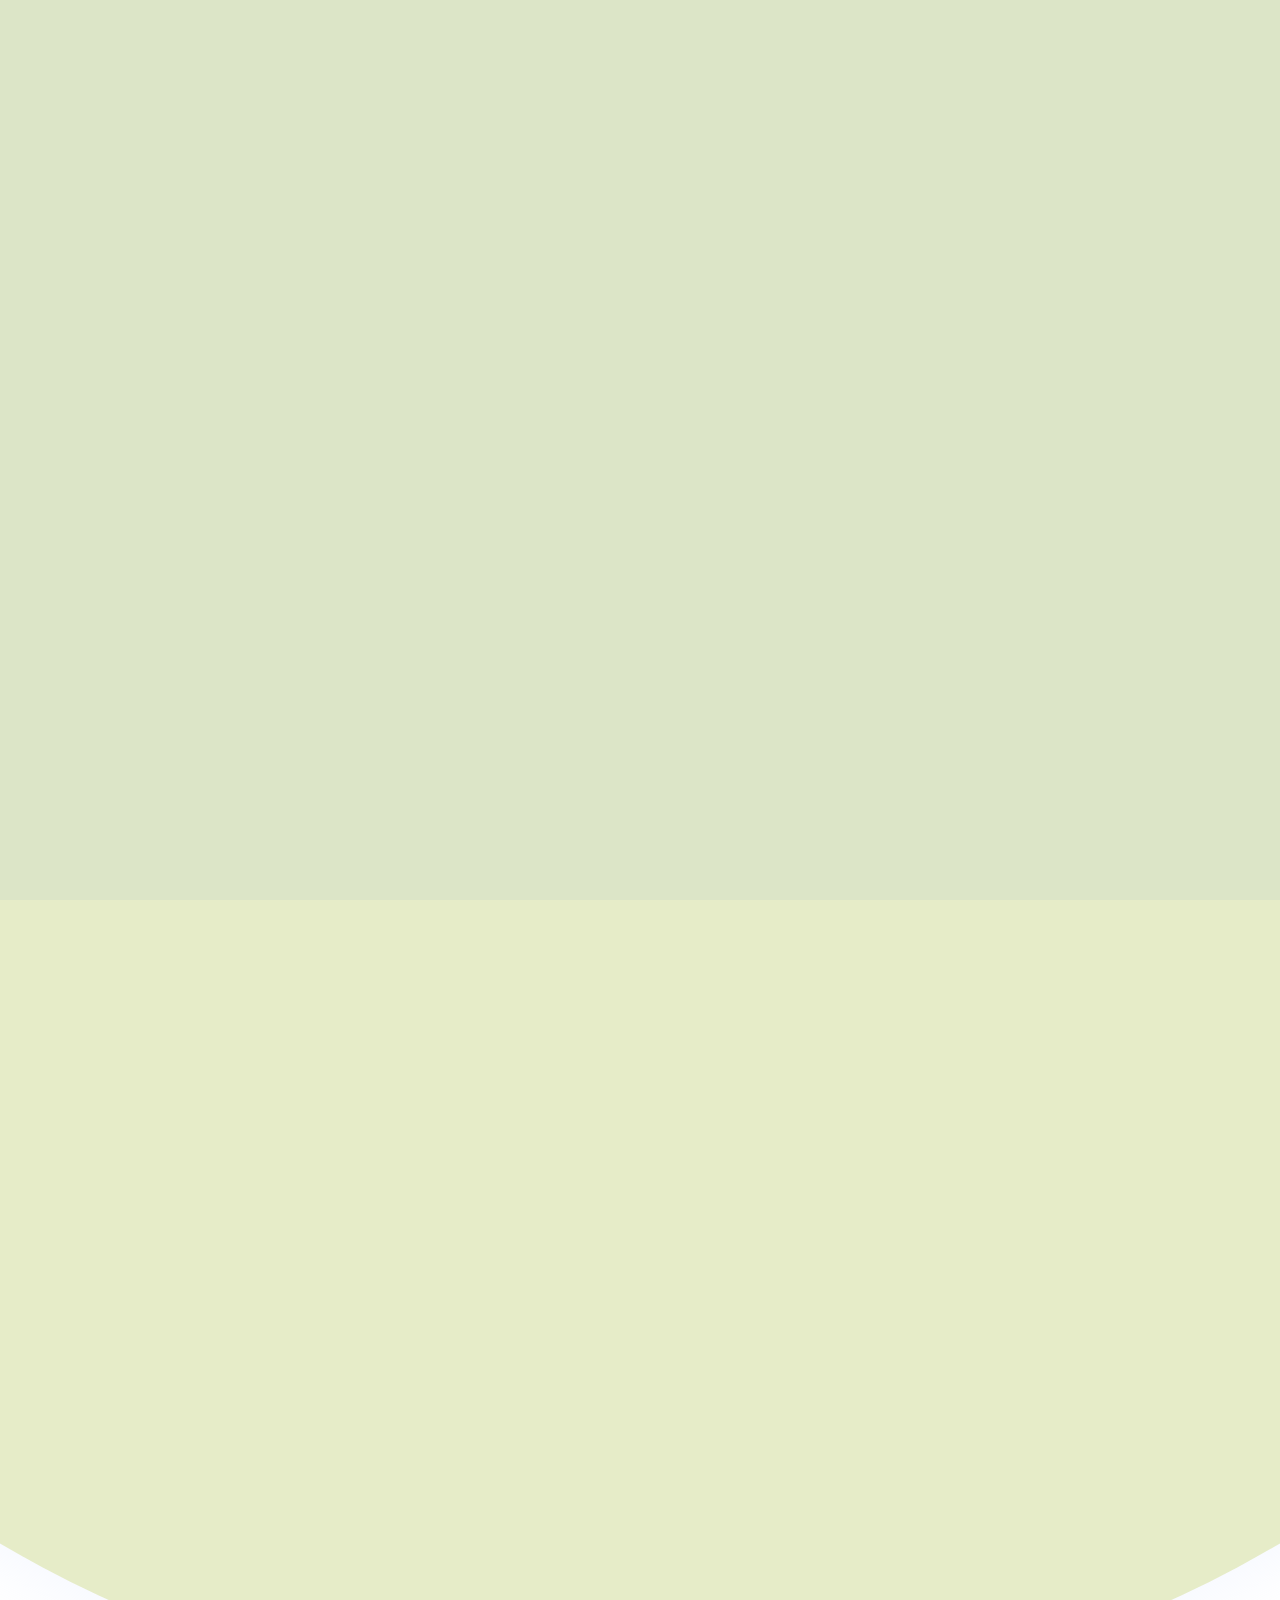
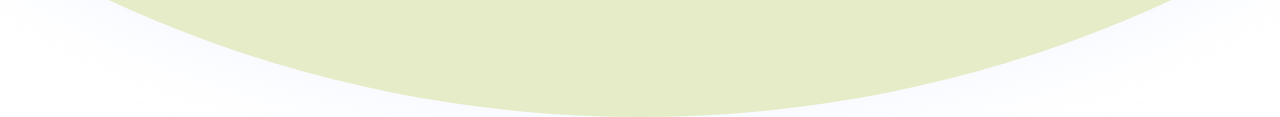
<file: index.html>
<!DOCTYPE html>
<html lang="en">

<head>
    <meta charset="UTF-8">
    <meta name="viewport" content="width=device-width, initial-scale=1.0">
    <link rel="preconnect" href="https://fonts.gstatic.com">
    <link href="https://fonts.googleapis.com/css2?family=Roboto:wght@400;500;700&display=swap" rel="stylesheet">
    <link rel="stylesheet" href="css/style1.css">
    <title>Форма регистрации</title>
</head>

<body>
    <main>
        <div class="circle"></div>
        <div class="register-form-container">
            <div class="caty">
                  <img src="img/cat.png">
            </div>
            <form action="">
                <div class="registr">
                <img src="img/reg.png">
                <h1 class="form-title">
                   Регистрация
                </h1>
                </div>
                <div class="form-fields">
                    <div class="form-field">
                        <input type="text" placeholder="Имя" required pattern="[а-яА-Я]+"
                            title="Имя может содержать только буквы.">
                    </div>
                    <div class="form-field">
                        <input type="email" placeholder="E-mail" required>
                    </div>
                     <div class="form-field">
                        <input type="tel" placeholder="Телефон" required minlength="11" maxlength="12">
                    </div>
                    <div class="form-field">
                        <input type="password" placeholder="Пароль" required minlength="8" maxlength="128">
                    </div>
                      <div class="form-field">
                        <input type="password" placeholder="Повторите пароль" required minlength="8" maxlength="128">
                    </div> 
                    <div class="box-field">
                        <input type="checkbox"><span style="color: #686567;">Я согласен на обработку персональных данных</span>
                    </div>
                </div>
                <div class="form-buttons">
                    <button class="button">Зарегистрироваться</button>
                        <div class="divider">Уже есть аккаунт?</div>
                    <a href="index2.html" class="button button-google">Войти</a>
                </div>
            </form>
        </div>
    </main>
</body>

</html>
</file>
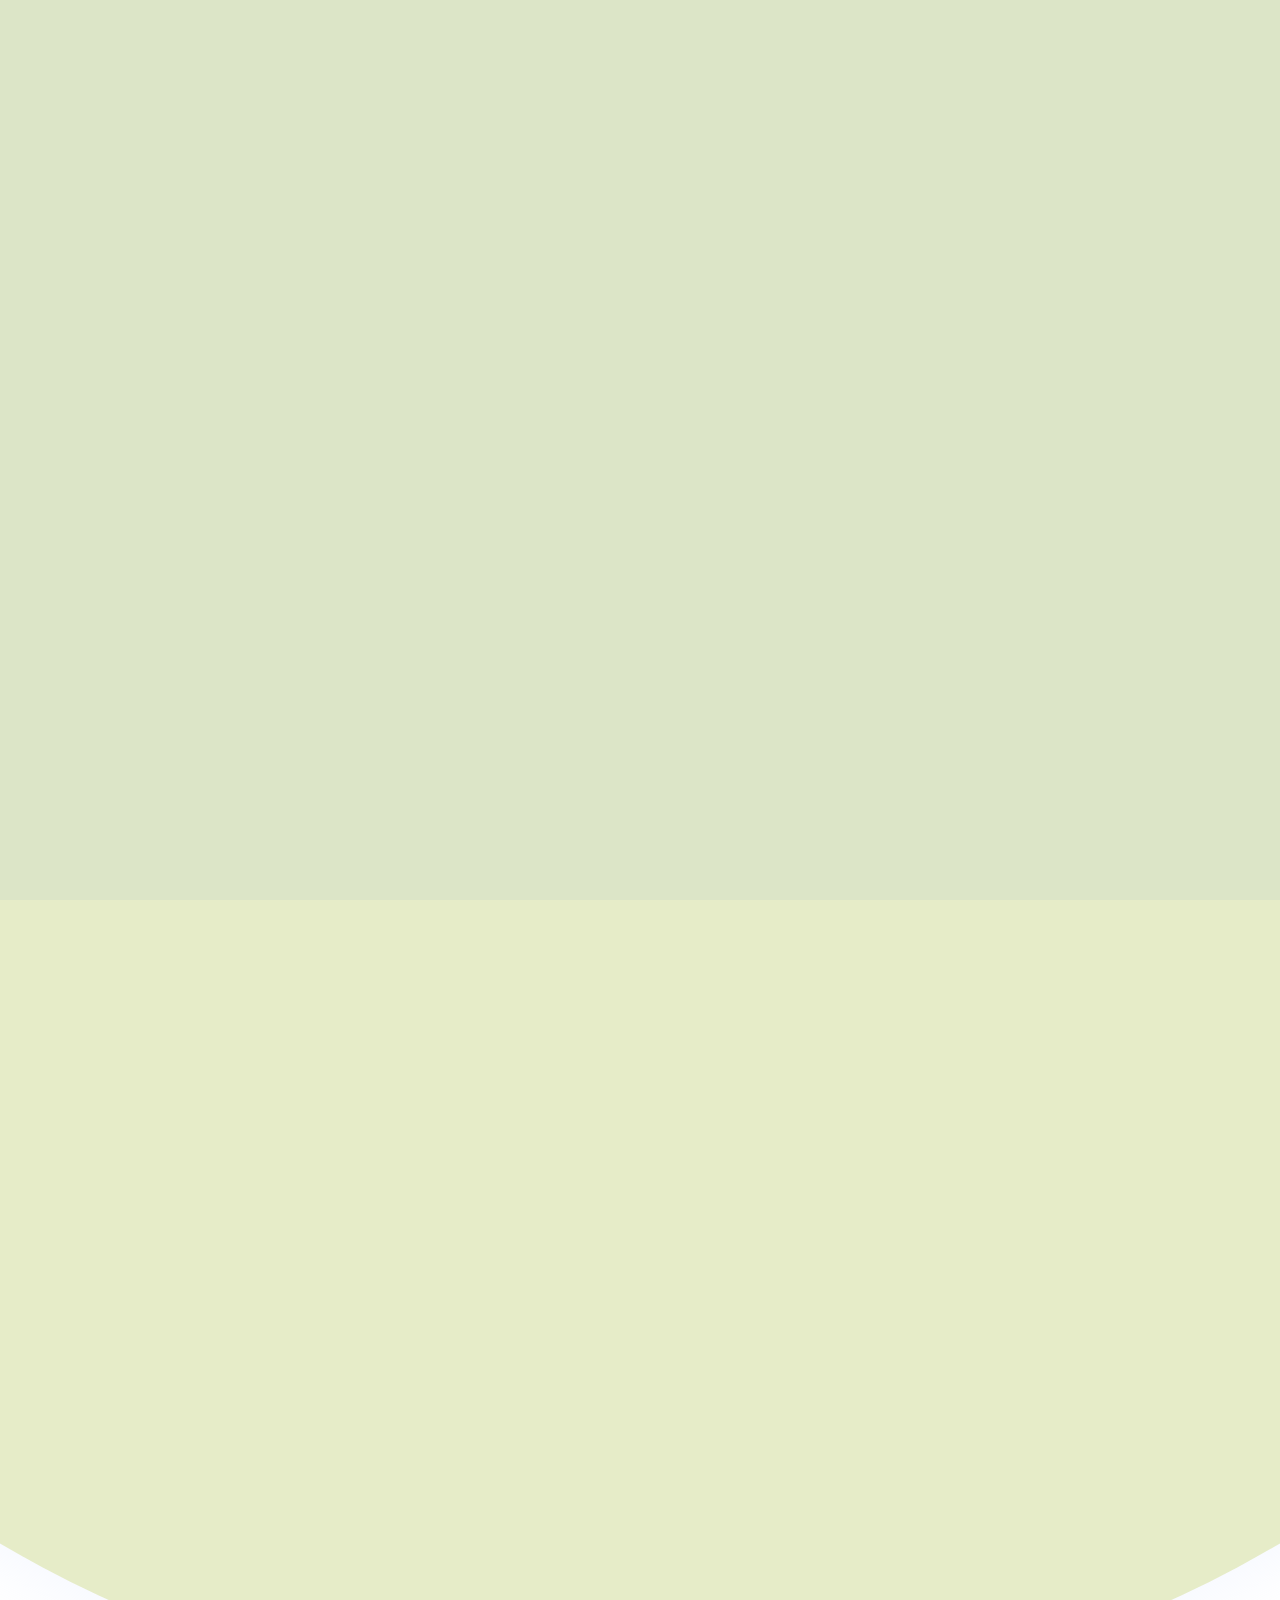
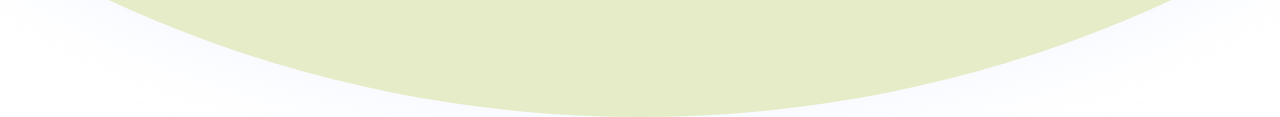
<file: index2.html>
<!DOCTYPE html>
<html lang="en">

<head>
    <meta charset="UTF-8">
    <meta name="viewport" content="width=device-width, initial-scale=1.0">
    <link rel="preconnect" href="https://fonts.gstatic.com">
    <link href="https://fonts.googleapis.com/css2?family=Roboto:wght@400;500;700&display=swap" rel="stylesheet">
    <link rel="stylesheet" href="css/style2.css">
    <title>Форма авторизации</title>
</head>

<body>
    <main>
        <div class="circle"></div>
        <div class="register-form-container">
            <div class="caty">
                  <img src="img/cat.png">
            </div>
            <form action="">
                <div class="registr">
                <img src="img/avto.png">
                <h1 class="form-title">
                    Авторизация
                </h1>
                </div>
                <div class="form-fields">
                    <div class="form-field">
                        <input type="Логин" placeholder="Логин" required>
                    </div>
                    <div class="form-field">
                        <input type="password" placeholder="Пароль" required minlength="8" maxlength="128">
                    </div>
                </div>
                <div class="form-buttons">
                    <button class="button">Войти</button>
                </div>
                      <div class="divider">Еще не зарегистрированы?</div>
                    <a href="index.html" class="button button-google">Зарегистрироваться</a>
            </form>
        </div>
    </main>
</body>

</html>
</file>
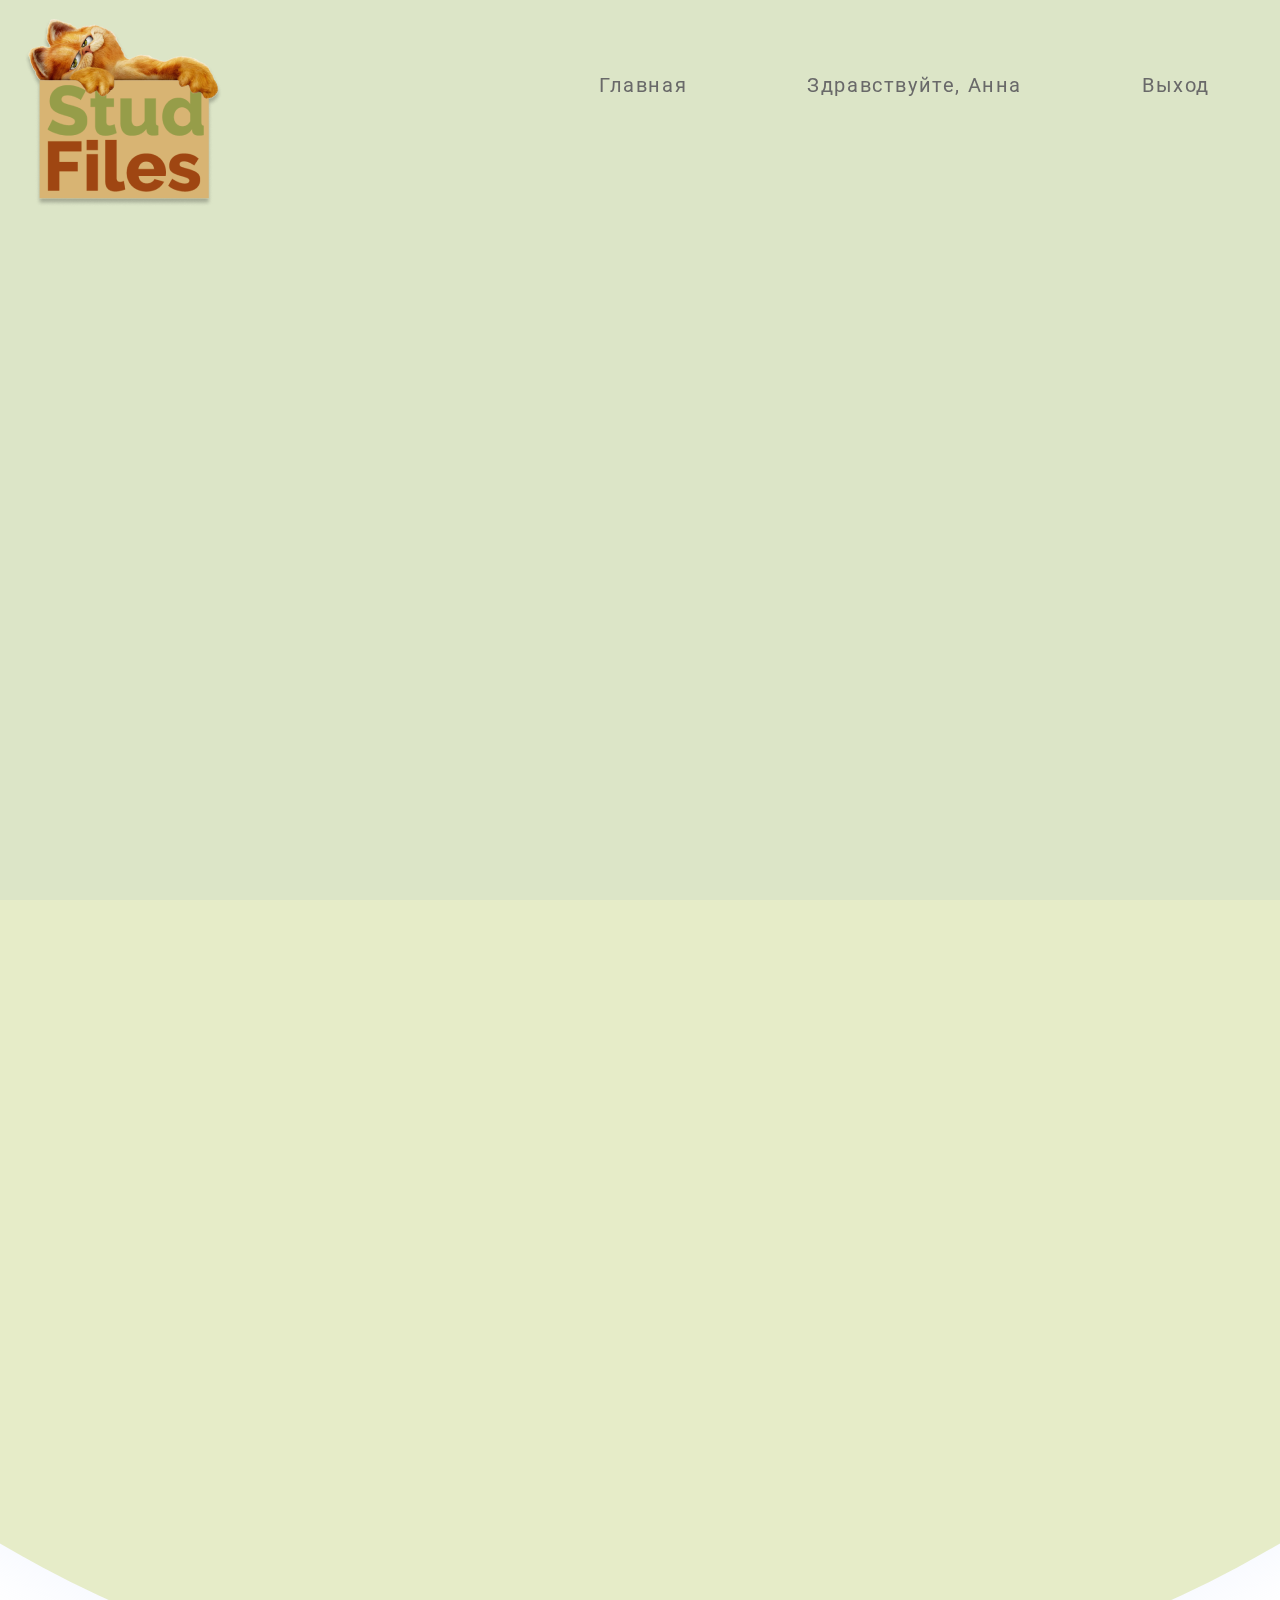
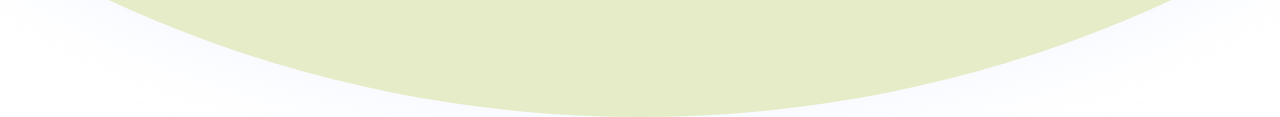
<file: index3.html>
<!DOCTYPE html>
<html lang="en">

<head>
    <meta charset="UTF-8">
    <meta name="viewport" content="width=device-width, initial-scale=1.0">
    <link rel="preconnect" href="https://fonts.googleapis.com">
    <link rel="preconnect" href="https://fonts.gstatic.com">
    <link href="https://fonts.googleapis.com/css2?family=Roboto:wght@400;500;700&display=swap" rel="stylesheet">
    <link rel="stylesheet" href="css/style3.css">
    <title>Stud Files</title>
    <link rel = "icon" href="img/п.png" type="image/x-icon">
</head>
<header>
<div class="toggle" onclick="toggleMenu();">
    <div class="caty">
        <img src="img/cat.png">
    </div>
</div>
<ul class="menu">
    <li> <a href="#home" onclick="toggleMenu();">Главная</a></li>
          <li> 
            <a href="#hello" onclick="toggleMenu();">Здравствуйте, Анна</a>
          </li>
    <li> <a href="#exit" onclick="toggleMenu();">Выход</a></li>
</ul>

</header>
<body>
    <main>
       <div class="circle"></div> 
        <div class="register-form-container">
            <form action="">
                <div class="registr">
                <img src="img/pencil.png">
                <h1 class="form-title">
                    Новый пост
                </h1>
                </div>
                <div class="form-fields">
                    <div class="form-field">
                        <input type="name" placeholder="Название" required>
                    </div>
                    <div class="form-field2">
                        <input type="description" placeholder="Описание" required minlength="8" maxlength="120">
                    </div>
                </div>
                <div class="add">
                    <img src="img/+.png">
                    <div class="divider">Файл</div>
                </div>
                <div class="form-buttons">
                    <button class="button">Добавить</button>
                </div>
            </form>
        </div>
    </main>
    <script type="text/javascript">
    window.addEventListener('scroll', function (){
        var header = document.querySelector('header');
        header.classList.toggle('sticky',window.scrollY > 0);
    })

    function toggleMenu(){
        var menuToggles = document.querySelector('.toggle');
        var menu = document.querySelector('.menu');
        menuToggles.classList.toggle('active');
        menu.classList.toggle('active');
    }
</script>
</body>
</html>
</file>
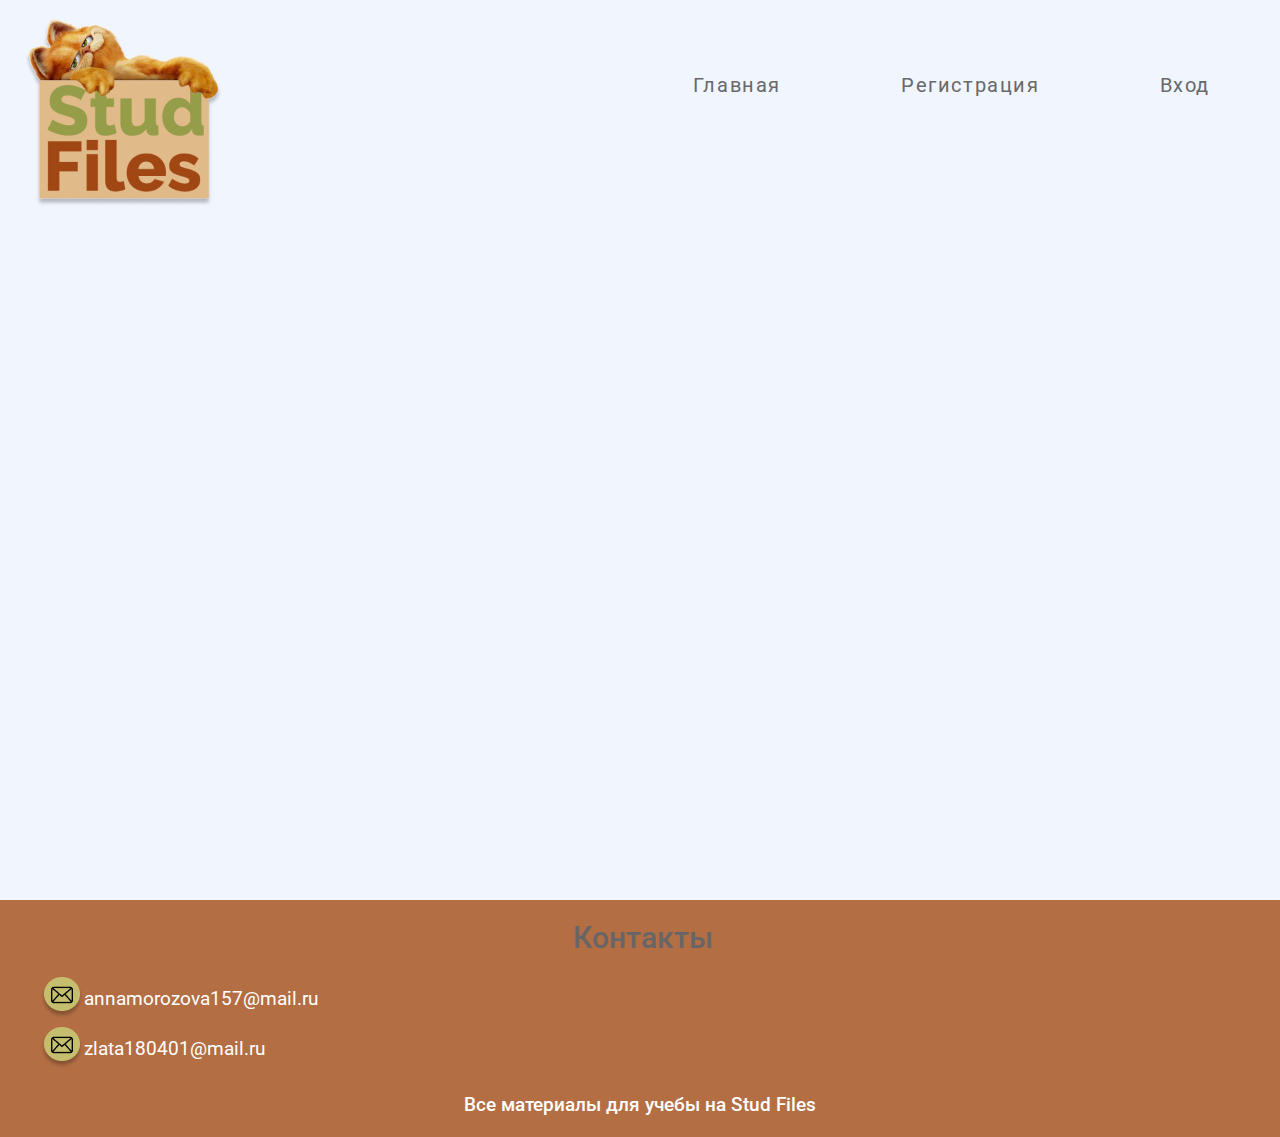
<file: index4.html>
<!DOCTYPE html>
<html lang="en">

<head>
    <meta charset="UTF-8">
    <meta name="viewport" content="width=device-width, initial-scale=1.0">
    <link rel="preconnect" href="https://fonts.googleapis.com">
    <link rel="preconnect" href="https://fonts.gstatic.com">
    <link href="https://fonts.googleapis.com/css2?family=Roboto:wght@400;500;700&display=swap" rel="stylesheet">
    <link rel="stylesheet" href="css/style4.css">
    <link rel="stylesheet" href="css/style5.css">
    <title>Stud Files</title>
    <link rel = "icon" href="img/п.png" type="image/x-icon">
</head>
<header>
<div class="toggle" onclick="toggleMenu();">
    <div class="caty">
        <img src="img/cat.png">
    </div>
</div>
<ul class="menu">
    <li> <a href="#home" onclick="toggleMenu();">Главная</a></li>
          <li> 
            <a href="index.html" onclick="toggleMenu();">Регистрация</a>
          </li>
    <li> <a href="index2.html" onclick="toggleMenu();">Вход</a></li>
</ul>

</header>
<body>
    <main>
      
        <div class="register-form-container">
            <form action="">
                <div class="add">
                	<div class="divider">Название</div>
                    <div class="divider">ДД/ММ/ГГГГ</div>
                    
                    <div class="form-buttons">
                        <a href="index5.html"><img src="img/пуск.png">
                        </a>
                    </div>
                    
                </div>  
            </form>
        </div>

        <div class="register-form-container">
            <form action="">
                <div class="add">
                    <div class="divider">Название</div>
                    <div class="divider">ДД/ММ/ГГГГ</div>
                    <div class="form-buttons">
                        <a href="index5.html"><img src="img/пуск.png">
                        </a>
                    </div>
                    
                </div>  
            </form>
        </div>
        <div class="register-form-container">
            <form action="">
                <div class="add">
                    <div class="divider">Название</div>
                    <div class="divider">ДД/ММ/ГГГГ</div>
                    
                    <div class="form-buttons">
                       <a href="index5.html"><img src="img/пуск.png">
                        </a>
                    </div>
                    
                </div>  
            </form>
        </div>

    </main>
    <script type="text/javascript">
    window.addEventListener('scroll', function (){
        var header = document.querySelector('header');
        header.classList.toggle('sticky',window.scrollY > 0);
    })

    function toggleMenu(){
        var menuToggles = document.querySelector('.toggle');
        var menu = document.querySelector('.menu');
        menuToggles.classList.toggle('active');
        menu.classList.toggle('active');
    }
</script>
<footer id="footer" class="footer">
        <h1 class="form-title">
                    Контакты
        </h1>
        <div class="add1">
                <img src="img/mail.png" class="logo"  >
                <a>
                    annamorozova157@mail.ru
                 </a>
        </div>
        <div class="add1">
            <img src="img/mail.png"  class="logo" >
                <a>zlata180401@mail.ru</a>
        </div>
        <div class="divider1"> Все материалы для учебы на Stud Files</div>
</footer>
</body>
</html>
</file>
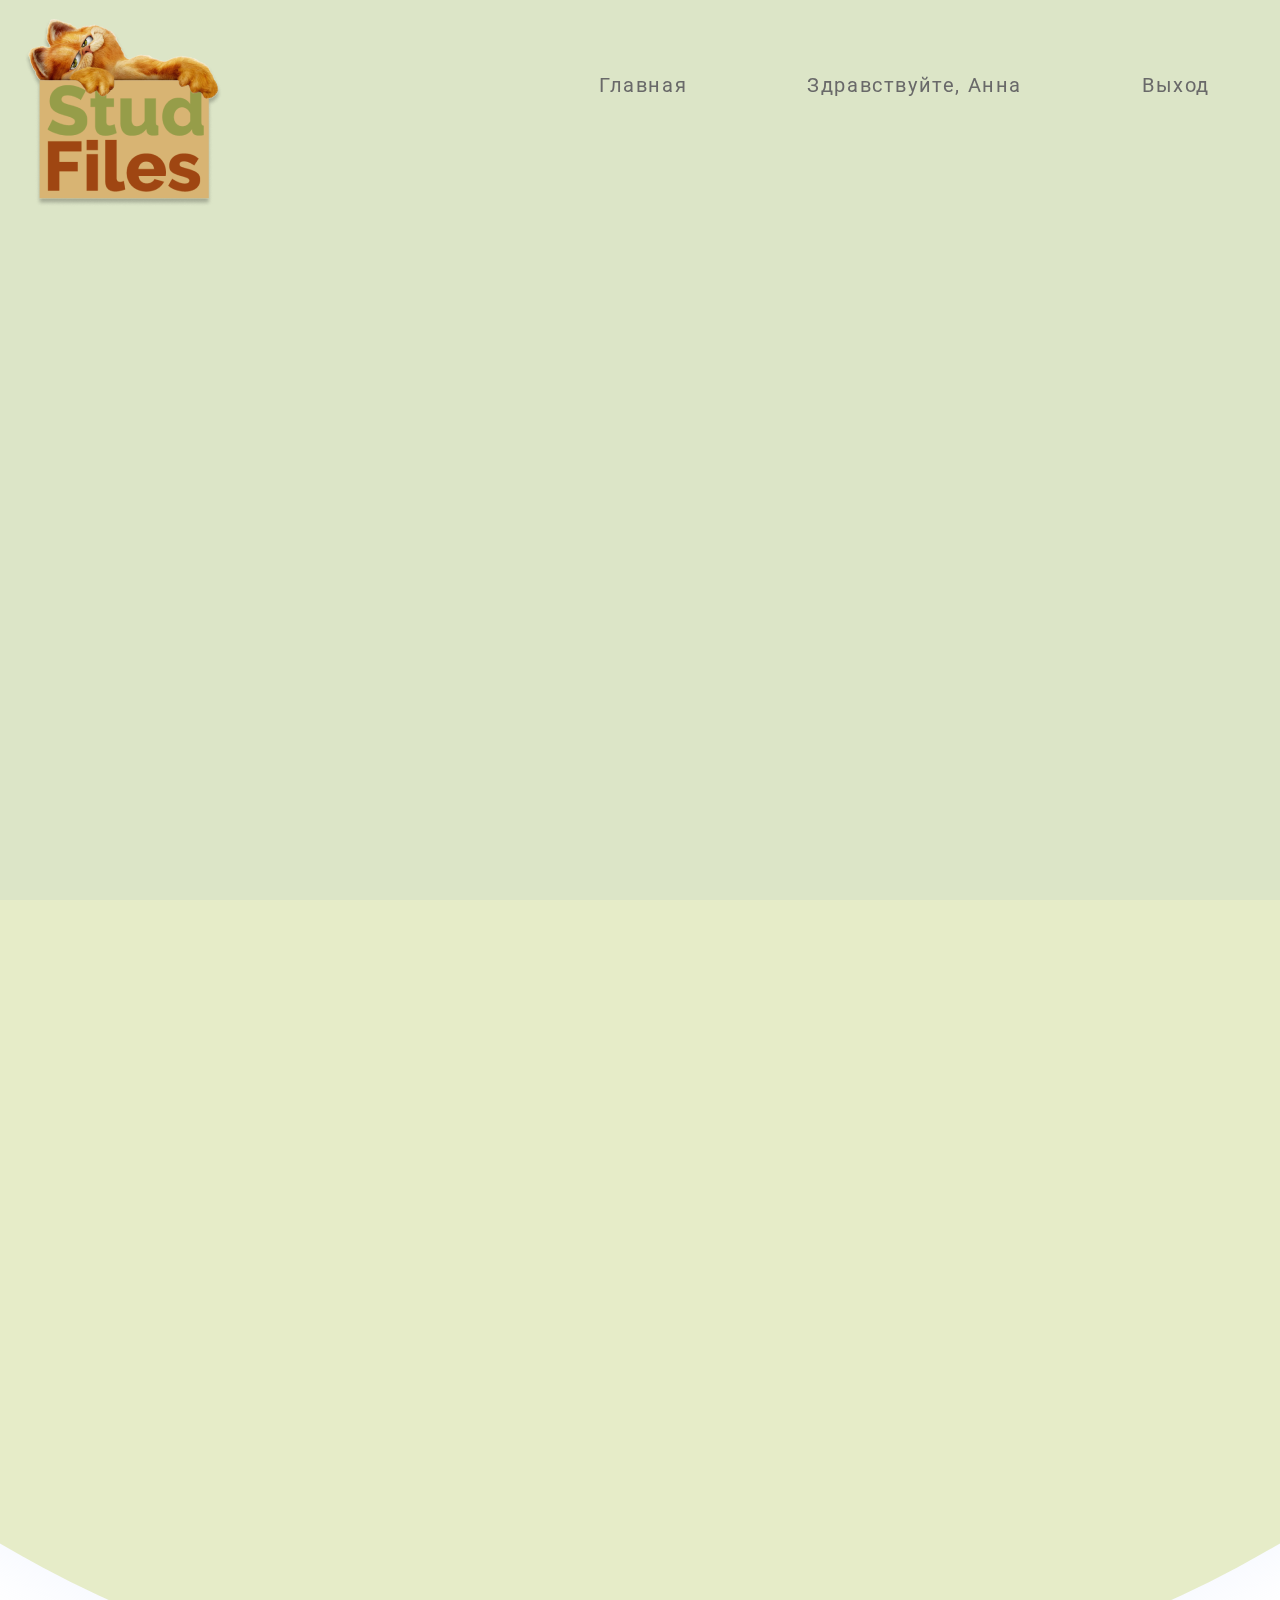
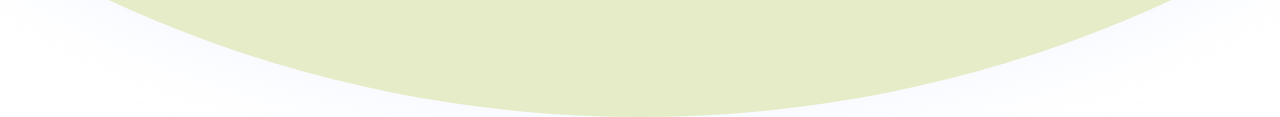
<file: index5.html>
<!DOCTYPE html>
<html lang="en">

<head>
    <meta charset="UTF-8">
    <meta name="viewport" content="width=device-width, initial-scale=1.0">
    <link rel="preconnect" href="https://fonts.googleapis.com">
    <link rel="preconnect" href="https://fonts.gstatic.com">
    <link href="https://fonts.googleapis.com/css2?family=Roboto:wght@400;500;700&display=swap" rel="stylesheet">
    <link rel="stylesheet" href="css/style5.css">
    <title>Stud Files</title>
    <link rel = "icon" href="img/п.png" type="image/x-icon">
</head>
<header>
<div class="toggle" onclick="toggleMenu();">
    <div class="caty">
        <img src="img/cat.png">
    </div>
</div>
<ul class="menu">
    <li> <a href="#home" onclick="toggleMenu();">Главная</a></li>
          <li> 
            <a href="#hello" onclick="toggleMenu();">Здравствуйте, Анна</a>
          </li>
    <li> <a href="index4.html" onclick="toggleMenu();">Выход</a></li>
</ul>

</header>
<body>
    <main>
       <div class="circle"></div> 
        <div class="register-form-container">
            <form action="">
                <div class="registr">
                	<a> Название </a>
                </div>
                <div class="registr1">
                    <a> Описание </a>
                </div>
                <div class="add">
                	 <div class="divider">Дата добавления</div>
                	 <div class="divider">Автор поста</div>
                </div>
                <div class="form-buttons">
                    <button class="button">Cкачать</button>
                </div>
            </form>
        </div>
    </main>
    <script type="text/javascript">
    window.addEventListener('scroll', function (){
        var header = document.querySelector('header');
        header.classList.toggle('sticky',window.scrollY > 0);
    })

    function toggleMenu(){
        var menuToggles = document.querySelector('.toggle');
        var menu = document.querySelector('.menu');
        menuToggles.classList.toggle('active');
        menu.classList.toggle('active');
    }
</script>
</body>
</html>
</file>
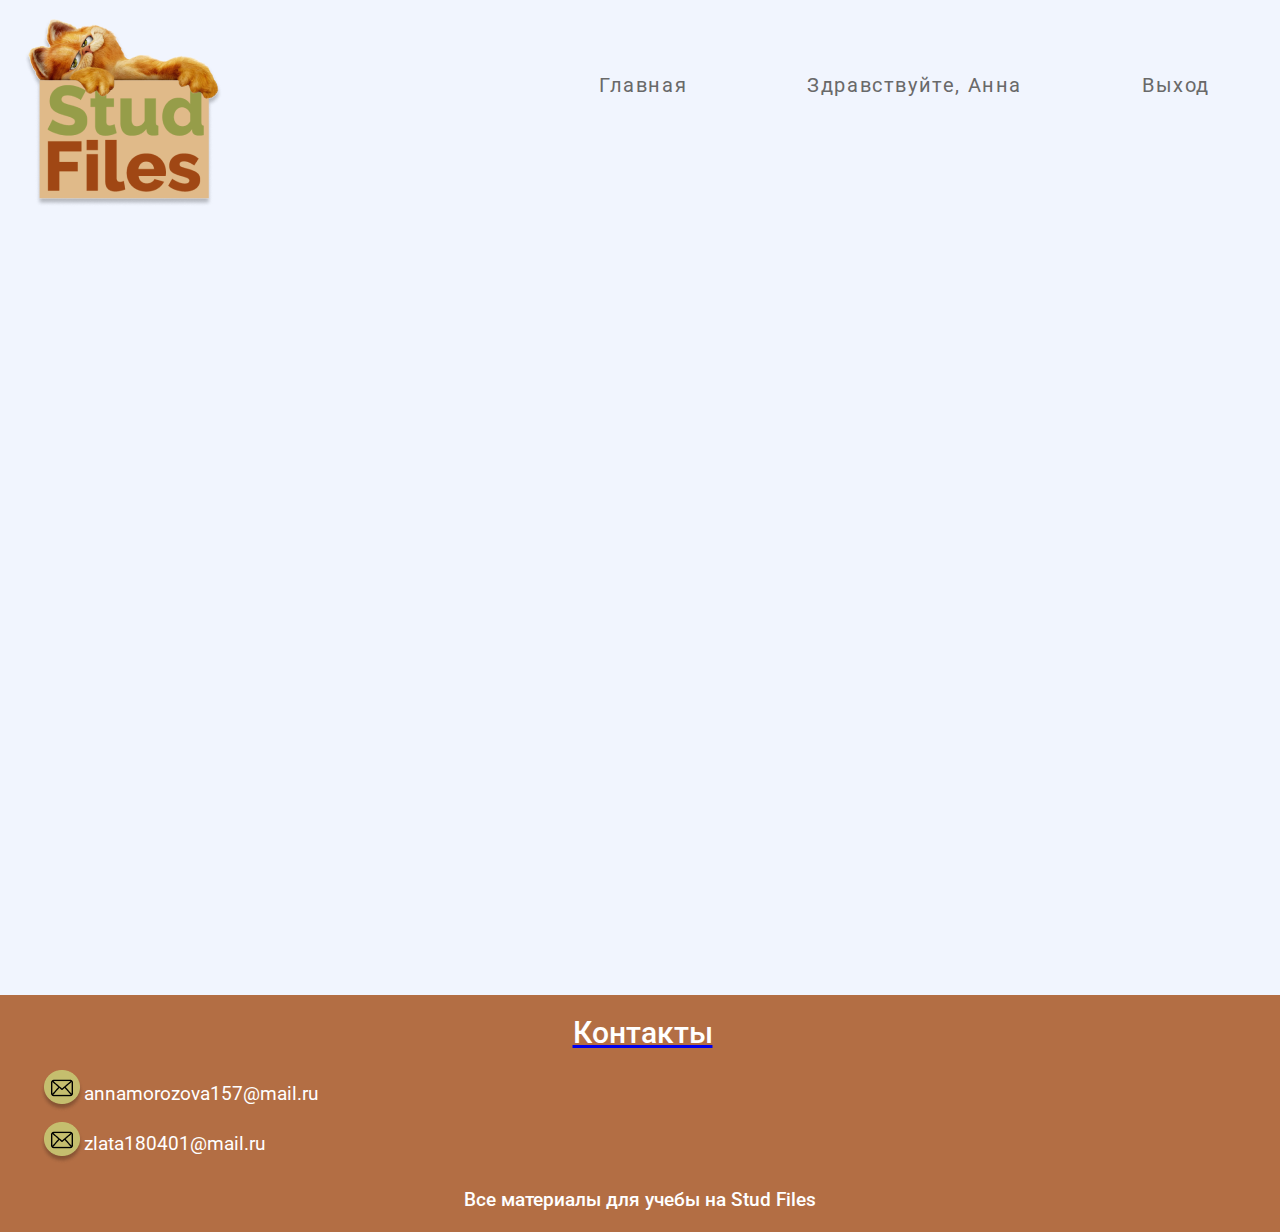
<file: index6.html>
<!DOCTYPE html>
<html lang="en">

<head>
    <meta charset="UTF-8">
    <meta name="viewport" content="width=device-width, initial-scale=1.0">
    <link rel="preconnect" href="https://fonts.googleapis.com">
    <link rel="preconnect" href="https://fonts.gstatic.com">
    <link href="https://fonts.googleapis.com/css2?family=Roboto:wght@400;500;700&display=swap" rel="stylesheet">
    <link rel="stylesheet" href="css/style6.css">
    <title>Stud Files</title>
    <link rel = "icon" href="img/п.png" type="image/x-icon">
</head>
<header>
<div class="toggle" onclick="toggleMenu();">
    <div class="caty">
        <img src="img/cat.png">
    </div>
</div>
<ul class="menu">
    <li> <a href="#home" onclick="toggleMenu();">Главная</a></li>
          <li> 
            <a href="#hello" onclick="toggleMenu();">Здравствуйте, Анна</a>
          </li>
    <li> <a href="#exit" onclick="toggleMenu();">Выход</a></li>
</ul>

</header>
<body>
    <main>
       <div class="form-container"> 
         <a href="index3.html"><img src="img/+.png">
         </a>
   </div>
        <div class="register-form-container">
            <form action="">
                <div class="add">
                	<div class="divider">Название</div>
                    <div class="divider">ДД/ММ/ГГГГ</div>
                    
                    <div class="form-buttons">
                        <a href="index5.html"><img src="img/пуск.png">
                    </div>
                    
                </div>  
            </form>
        </div>

        <div class="register-form-container">
            <form action="">
                <div class="add">
                    <div class="divider">Название</div>
                    <div class="divider">ДД/ММ/ГГГГ</div>
                    <a href="index5.html"><img src="img/пуск.png">
                    <div class="form-buttons">
                        
                    </div>
                    
                </div>  
            </form>
        </div>
        <div class="register-form-container">
            <form action="">
                <div class="add">
                    <div class="divider">Название</div>
                    <div class="divider">ДД/ММ/ГГГГ</div>
                    <a href="index5.html"><img src="img/пуск.png">
                    <div class="form-buttons">
                        
                    </div>
                    
                </div>  
            </form>
        </div>
        <div class="form-container">
            <form action="">
            <button class="button1">Показать еще</button>
        </div>
    </form>
    </main>
    <script type="text/javascript">
    window.addEventListener('scroll', function (){
        var header = document.querySelector('header');
        header.classList.toggle('sticky',window.scrollY > 0);
    })

    function toggleMenu(){
        var menuToggles = document.querySelector('.toggle');
        var menu = document.querySelector('.menu');
        menuToggles.classList.toggle('active');
        menu.classList.toggle('active');
    }
</script>
<footer id="footer" class="footer">
        <h1 class="form-title">
                    Контакты
        </h1>
        <div class="add1">
                <img src="img/mail.png" class="logo"  >
                <a>
                    annamorozova157@mail.ru
                 </a>
        </div>
        <div class="add1">
            <img src="img/mail.png"  class="logo" >
                <a>zlata180401@mail.ru</a>
        </div>
        <div class="divider1"> Все материалы для учебы на Stud Files</div>
</footer>
</body>
</html>
</file>
<file: css/style1.css>
* {
    margin: 0;
    padding: 0;
    box-sizing: border-box;
}
body {
    font-family: 'Roboto', sans-serif;
}
input[type='checkbox']
{
    width: 10%;
    min-width: 20px;
    margin-right: 3%;
    margin-top: 0;
    height: auto;
    min-height: 20px;
    transform: scale(0.7);
}
input[type='checkbox'] span{

}
input {
    height: 45px;
    width: 100%;
    color: #3B5983;
    font-size: 14px;
    line-height: 16px;
    border: 2px solid #E9F2FF;
    border-radius: 5px;
    padding-left: 25px;
}
.box-field{
    display: flex;
}
.form-buttons{
    margin-top: 20px;
}
input:focus {
    outline: none;
    border: 2px solid #C1D9FD;
}
input:valid {
    border-color: greenyellow;
}
input:invalid {
    border-color: orange;
}
input:not(:focus):invalid {
    border-color: #C1D9FD;
}
main {
    background: #F1F5FE;
    height: 100vh;
    display: flex;
    flex-direction: column;
    justify-content: center;
    align-items: center;
}
.circle {
    position: absolute;
    width: 100%;
    z-index: 1;
    width: 2534px;
    height: 2534px;
    border-radius: 50%;
    background: rgba(172, 192, 73, 0.3);;
    box-shadow: 0px 4px 70px 6px rgba(217, 229, 255, 0.25);
    animation-name: fadeCircle;
    animation-duration: .7s;
    animation-timing-function: ease-in-out;
    animation-delay: .3s;
    animation-iteration-count: 1;
    animation-fill-mode: forwards;
}
@keyframes fadeCircle {
    0% {
        width: 2534px;
        height: 2534px;
    }
    25% {
        width: 2000px;
        height: 2000px;
    }
    50% {
        width: 1500px;
        height: 1500px;
    }
    75% {
        width: 1000px;
        height: 1000px;
    }
    100% {
        width: 534px;
        height: 534px;
    }
}
.register-form-container {
    opacity: 0;
    position: relative;
    z-index: 2;
    max-width: 415px;
    width: 100%;
    background: #D9B68F;
    box-shadow: 0px 6px 50px rgba(217, 229, 255, 0.7);
    border-radius: 20px;
    padding-left: 30px;
    padding-right: 30px;
    padding-top: 38px;
    padding-bottom: 38px;
    animation-name: fadeForm;
    animation-duration: .7s;
    animation-timing-function: ease-in-out;
    animation-delay: 1.4s;
    animation-iteration-count: 1;
    animation-fill-mode: forwards;
}
@keyframes fadeForm {
    0% {
        opacity: 0;
    }
    25% {
        opacity: .25;
    }
    50% {
        opacity: .5;
    }
    75% {
        opacity: .75;
    }
    100% {
        opacity: 1;
    }
}
.form-title {
    color: #686567;
    font-weight: 500;
    font-size: 30px;
    line-height: 35px;
    margin-bottom: 18px;
    display: flex;
    justify-content: center;
    margin-left: 5px;

}
.form-field {
    margin-bottom: 13px;
}
.button {
    width: 100%;
    font-weight: bold;
    font-size: 14px;
    display:block;
    height: 45px;
    background: rgba(172, 192, 73, 0.5);
    border-radius: 5px;
    color:#686567;
    text-transform: uppercase;
    text-align: center;
    line-height: 45px;
    cursor: pointer;
    border: none;
}
.button:hover {
    background-color: #ACC049;
}
a.button {
    text-decoration: none;
}

.register-form-container .caty{
    display: flex;
    justify-content: center;
}
.caty img{
    width: 48%;
}
.registr{
    display: flex;
    justify-content: center;
    align-content: center;
    height: 50px;
}
.reg img{
    width: 40px;
    height: 50px;
}
.divider {

    font-weight: 500;
    font-size: 12px;
    line-height: 14px;
    color: #686567;
    text-align: center;
    padding-top: 25px;
    padding-bottom: 25px;
}

@media(max-width: 562px){
    .circle {
    position: absolute;
    width: 50%;
    z-index: 1;
    width: 134px;
    height: 134px;
    border-radius: 50%;
    background: rgba(172, 192, 73, 0.3);;
    box-shadow: 0px 4px 70px 6px rgba(217, 229, 255, 0.25);
    animation-name: fadeCircle;
    animation-duration: .7s;
    animation-timing-function: ease-in-out;
    animation-delay: .3s;
    animation-iteration-count: 1;
    animation-fill-mode: forwards;
}
@keyframes fadeCircle {
    0% {
        width: 200px;
        height: 200px;
    }
    25% {
        width: 300px;
        height: 300px;
    }
    50% {
        width: 350px;
        height: 350px;
    }
    75% {
        width: 400px;
        height: 400px;
    } 
    100% {
        width: 450px;
        height: 450px;
    }
}
.register-form-container {
    opacity: 0;
    position: relative;
    z-index: 2;
    max-width: 315px;
    width: 100%;
    background: #D9B68F;
    box-shadow: 0px 6px 50px rgba(217, 229, 255, 0.7);
    border-radius: 20px;
    padding-left: 30px;
    padding-right: 30px;
    padding-top: 38px;
    padding-bottom: 38px;
    animation-name: fadeForm;
    animation-duration: .7s;
    animation-timing-function: ease-in-out;
    animation-delay: 1.4s;
    animation-iteration-count: 1;
    animation-fill-mode: forwards;
}
@keyframes fadeForm {
    0% {
        opacity: 0;
    }
    25% {
        opacity: .25;
    }
    50% {
        opacity: .5;
    }
    75% {
        opacity: .75;
    }
    100% {
        opacity: 1;
    }
  }
}
@media(max-width: 478px){
@keyframes fadeCircle {
    0% {
        width: 100px;
        height: 100px;
    }
    25% {
        width: 150px;
        height: 150px;
    }
    50% {
        width: 200px;
        height: 200px;
    }
    75% {
        width: 250px;
        height: 250px;
    } 
    100% {
        width: 0px;
        height: 0px;
    }
  }
}
@media(max-width: 334px){

}
</file>
<file: css/style2.css>
* {
    margin: 0;
    padding: 0;
    box-sizing: border-box;
}
body {
    font-family: 'Roboto', sans-serif;
}
input {
    height: 45px;
    width: 100%;
    color: #3B5983;
    font-size: 14px;
    line-height: 16px;
    border: 2px solid #E9F2FF;
    border-radius: 5px;
    padding-left: 25px;
}
input:focus {
    outline: none;
    border: 2px solid #C1D9FD;
}
input:valid {
    border-color: greenyellow;
}
input:invalid {
    border-color: orange;
}
input:not(:focus):invalid {
    border-color: #C1D9FD;
}
main {
    background: #F1F5FE;
    height: 100vh;
    display: flex;
    flex-direction: column;
    justify-content: center;
    align-items: center;
}
.circle {
    position: absolute;
    width: 100%;
    z-index: 1;
    width: 2534px;
    height: 2534px;
    border-radius: 50%;
    background: rgba(172, 192, 73, 0.3);;
    box-shadow: 0px 4px 70px 6px rgba(217, 229, 255, 0.25);
    animation-name: fadeCircle;
    animation-duration: .7s;
    animation-timing-function: ease-in-out;
    animation-delay: .3s;
    animation-iteration-count: 1;
    animation-fill-mode: forwards;
}
@keyframes fadeCircle {
    0% {
        width: 2534px;
        height: 2534px;
    }
    25% {
        width: 2000px;
        height: 2000px;
    }
    50% {
        width: 1500px;
        height: 1500px;
    }
    75% {
        width: 1000px;
        height: 1000px;
    }
    100% {
        width: 534px;
        height: 534px;
    }
}
.register-form-container {
    opacity: 0;
    position: relative;
    z-index: 2;
    max-width: 415px;
    width: 100%;
    background: #D9B68F;
    box-shadow: 0px 6px 50px rgba(217, 229, 255, 0.7);
    border-radius: 20px;
    padding-left: 30px;
    padding-right: 30px;
    padding-top: 38px;
    padding-bottom: 38px;
    animation-name: fadeForm;
    animation-duration: .7s;
    animation-timing-function: ease-in-out;
    animation-delay: 1.4s;
    animation-iteration-count: 1;
    animation-fill-mode: forwards;
}
@keyframes fadeForm {
    0% {
        opacity: 0;
    }
    25% {
        opacity: .25;
    }
    50% {
        opacity: .5;
    }
    75% {
        opacity: .75;
    }
    100% {
        opacity: 1;
    }
}
.form-title {
    color: #686567;
    font-weight: 500;
    font-size: 30px;
    line-height: 35px;
    margin-bottom: 18px;
    display: flex;
    justify-content: center;
    margin-left: 5px;

}
.form-field {
    margin-bottom: 13px;
}
.button {
    width: 100%;
    font-weight: bold;
    font-size: 14px;
    display:block;
    height: 45px;
    background: rgba(172, 192, 73, 0.7);
    border-radius: 5px;
    color:#686567;
    text-transform: uppercase;
    text-align: center;
    line-height: 45px;
    cursor: pointer;
    border: none;
}
.button:hover {
    background-color: #A3B450;
}
a.button {
    text-decoration: none;
}

.register-form-container .caty{
    display: flex;
    justify-content: center;
}
.caty img{
    width: 48%;
}
.registr{
    display: flex;
    justify-content: center;
    align-content: center;
    height: 50px;
}
.reg img{
    width: 40px;
    height: 50px;
}
.button-google {
    color:#686567;
    background:rgba(172, 192, 73, 0.7);
}
.button-google:hover {
    background: #A3B450;
    color: #686567;
}
.divider {

    font-weight: 500;
    font-size: 12px;
    line-height: 14px;
    color: #686567;
    text-align: center;
    padding-top: 25px;
    padding-bottom: 25px;
}


@media(max-width: 562px){
    .circle {
    position: absolute;
    width: 50%;
    z-index: 1;
    width: 134px;
    height: 134px;
    border-radius: 50%;
    background: rgba(172, 192, 73, 0.3);;
    box-shadow: 0px 4px 70px 6px rgba(217, 229, 255, 0.25);
    animation-name: fadeCircle;
    animation-duration: .7s;
    animation-timing-function: ease-in-out;
    animation-delay: .3s;
    animation-iteration-count: 1;
    animation-fill-mode: forwards;
}
@keyframes fadeCircle {
    0% {
        width: 200px;
        height: 200px;
    }
    25% {
        width: 300px;
        height: 300px;
    }
    50% {
        width: 350px;
        height: 350px;
    }
    75% {
        width: 400px;
        height: 400px;
    } 
    100% {
        width: 450px;
        height: 450px;
    }
}
.register-form-container {
    opacity: 0;
    position: relative;
    z-index: 2;
    max-width: 315px;
    width: 100%;
    background: #D9B68F;
    box-shadow: 0px 6px 50px rgba(217, 229, 255, 0.7);
    border-radius: 20px;
    padding-left: 30px;
    padding-right: 30px;
    padding-top: 38px;
    padding-bottom: 38px;
    animation-name: fadeForm;
    animation-duration: .7s;
    animation-timing-function: ease-in-out;
    animation-delay: 1.4s;
    animation-iteration-count: 1;
    animation-fill-mode: forwards;
}
@keyframes fadeForm {
    0% {
        opacity: 0;
    }
    25% {
        opacity: .25;
    }
    50% {
        opacity: .5;
    }
    75% {
        opacity: .75;
    }
    100% {
        opacity: 1;
    }
  }
}
@media(max-width: 478px){
@keyframes fadeCircle {
    0% {
        width: 100px;
        height: 100px;
    }
    25% {
        width: 150px;
        height: 150px;
    }
    50% {
        width: 200px;
        height: 200px;
    }
    75% {
        width: 250px;
        height: 250px;
    } 
    100% {
        width: 0px;
        height: 0px;
    }
  }
}
@media(max-width: 334px){

}
</file>
<file: css/style3.css>
* {
    margin: 0;
    padding: 0;
    box-sizing: border-box;
}
header{
    position: fixed;
    top: 0;
    left: 0;
    width: 100%;
    padding: 10px 10px;
    z-index: 1000;
    display: flex;
    justify-content: space-between;
    align-items: center;
    transition: 0.5s;
}
header.sticky{
    background: #DFEAE5;
    padding: 30px 100px;
    box-shadow: 0 5px 20px rgba(0, 0, 0, 0.1);
}

header .sticky{
    color: #DFEAE5;
}
header ul{
    position: relative;
    display: flex;
    padding-bottom: 60px;
}
header ul li{
    position: relative;
    list-style: none;
    display: flex;
    padding: 10px;
}
header ul li a{
    position: relative;
    display:flex;
    margin: 0 50px;
    color: #696969;
    text-decoration: none;
    font-size: 20px;
    letter-spacing: 0.08em;

}

body {
    font-family: 'Roboto', sans-serif;
}
input {
    height: 45px;
    width: 100%;
    color: #3B5983;
    font-size: 14px;
    line-height: 16px;
    border: 2px solid #E9F2FF;
    border-radius: 5px;
    padding-left: 25px;
}
input:focus {
    outline: none;
    border: 2px solid #C1D9FD;
}
input:valid {
    border-color: greenyellow;
}
input:invalid {
    border-color: orange;
}
input:not(:focus):invalid {
    border-color: #C1D9FD;
}
main {
    background: #F1F5FE;
    height: 100vh;
    display: flex;
    flex-direction: column;
    justify-content: center;
    align-items: center;
}
.circle {
    position: absolute;
    width: 100%;
    z-index: 1;
    width: 2534px;
    height: 2534px;
    border-radius: 50%;
    background: rgba(172, 192, 73, 0.3);;
    box-shadow: 0px 4px 70px 6px rgba(217, 229, 255, 0.25);
    animation-name: fadeCircle;
    animation-duration: .7s;
    animation-timing-function: ease-in-out;
    animation-delay: .3s;
    animation-iteration-count: 1;
    animation-fill-mode: forwards;
}
@keyframes fadeCircle {
    0% {
        width: 2534px;
        height: 2534px;
    }
    25% {
        width: 2000px;
        height: 2000px;
    }
    50% {
        width: 1500px;
        height: 1500px;
    }
    75% {
        width: 1000px;
        height: 1000px;
    }
    100% {
        width: 534px;
        height: 534px;
    }
}
.register-form-container {
    opacity: 0;
    position: relative;
    z-index: 2;
    max-width: 515px;
    width: 100%;
    background: #D9B68F;
    box-shadow: 0px 6px 50px rgba(217, 229, 255, 0.7);
    border-radius: 20px;
    padding-left: 30px;
    padding-right: 30px;
    padding-top: 38px;
    padding-bottom: 38px;
    animation-name: fadeForm;
    animation-duration: .7s;
    animation-timing-function: ease-in-out;
    animation-delay: 1.4s;
    animation-iteration-count: 1;
    animation-fill-mode: forwards;
}
@keyframes fadeForm {
    0% {
        opacity: 0;
    }
    25% {
        opacity: .25;
    }
    50% {
        opacity: .5;
    }
    75% {
        opacity: .75;
    }
    100% {
        opacity: 1;
    }
}
.form-title {
    color: #686567;
    font-weight: 500;
    font-size: 30px;
    line-height: 35px;
    margin-bottom: 18px;
    display: flex;
    justify-content: center;
    margin-left: 5px;

}
.form-field {
    margin-bottom: 13px;

}
.form-field2 {
    margin-bottom: 17px;
    }
.form-buttons{
        margin-top: 20px;
}
.button {
    width: 100%;
    font-weight: bold;
    font-size: 14px;
    display:block;
    height: 45px;
    background: rgba(172, 192, 73, 0.7);
    border-radius: 5px;
    color:#686567;
    text-transform: uppercase;
    text-align: center;
    line-height: 45px;
    cursor: pointer;
    border: none;
}
.button:hover {
    background-color: #A3B450;
}
a.button {
    text-decoration: none;
}

.caty img{
    width: 100%;
}
.registr{
    display: flex;
    justify-content: center;
    align-content: center;
    height: 50px;
}
.reg img{
    width: 40px;
    height: 50px;
}
.button-google {
    color:#686567;
    background:rgba(172, 192, 73, 0.7);
}
.button-google:hover {
    background: #A3B450;
    color: #686567;
}
.divider {
    font-size: 15px;
    line-height: 19px;
    color: #686567;
    text-align: left;
    padding-top: 10px;
    padding-bottom: 40px;
}
.add {
    display: flex;
    height: 50px;
}
.add img{
    width: 50px;
}




@media(max-width: 1024px){
    header,
    header .sticky{
        padding: 20px 120px;
        z-index: 1000;
        background: #F1F5FE;
    }
    header .menu{
        position: fixed;
        top: 79px;
        left:-100%;
        display: block;
        padding: 150px 100px;
        text-align: center;
        width: 100%;
        height: 100vh;
        background: #DBB182;
        transition: 0.5s;
        z-index: 999;
        border-top: 1px solid rgba(0, 0, 0, 0.2);
    }
    header ul li a{
        color: #686567;
        justify-content: center;
        font-size: 24px;
        margin: 10px;
    }
    .toggle{
        height: 40px;
        background: url('../img/menu.png');
        background-position: right;
        background-repeat: no-repeat;
        background-size: 50px;
        cursor: pointer;
    }
    .caty{
        width: 80%
    }
    .toggle.active{
        height: 40px;
        background: url('../img/close.png');
        background-position: right;
        background-repeat: no-repeat;
        background-size: 40px;
        cursor: pointer;
    }
    header.sticky .toggle{
        filter: invert(1);
    }
    .menu.active{
        left: 0%;
    }
}

@media(max-width: 562px){
    .circle {
    position: absolute;
    width: 50%;
    z-index: 1;
    width: 414px;
    height: 414px;
    border-radius: 50%;
    background: rgba(172, 192, 73, 0.3);;
    box-shadow: 0px 4px 70px 6px rgba(217, 229, 255, 0.25);
    animation-name: fadeCircle;
    animation-duration: .7s;
    animation-timing-function: ease-in-out;
    animation-delay: .3s;
    animation-iteration-count: 1;
    animation-fill-mode: forwards;
}
@keyframes fadeCircle {
    0% {
        width: 200px;
        height: 200px;
    }
    25% {
        width: 300px;
        height: 300px;
    }
    50% {
        width: 350px;
        height: 350px;
    }
    75% {
        width: 400px;
        height: 400px;
    } 
    100% {
        width: 450px;
        height: 450px;
    }
}
.register-form-container {
    opacity: 0;
    position: relative;
    z-index: 2;
    max-width: 315px;
    width: 100%;
    background: #D9B68F;
    box-shadow: 0px 6px 50px rgba(217, 229, 255, 0.7);
    border-radius: 20px;
    padding-left: 30px;
    padding-right: 30px;
    padding-top: 38px;
    padding-bottom: 38px;
    animation-name: fadeForm;
    animation-duration: .7s;
    animation-timing-function: ease-in-out;
    animation-delay: 1.4s;
    animation-iteration-count: 1;
    animation-fill-mode: forwards;
}
@keyframes fadeForm {
    0% {
        opacity: 0;
    }
    25% {
        opacity: .25;
    }
    50% {
        opacity: .5;
    }
    75% {
        opacity: .75;
    }
    100% {
        opacity: 1;
    }
  }
}
@media(max-width: 498px){
    header .menu{
        padding: 150px 70px;
    }
    header ul li a{
        color: #686567;
        justify-content: center;
        font-size: 20px;
        margin: 10px;
    }
}
@media(max-width: 478px){
@keyframes fadeCircle {
    0% {
        width: 100px;
        height: 100px;
    }
    25% {
        width: 150px;
        height: 150px;
    }
    50% {
        width: 200px;
        height: 200px;
    }
    75% {
        width: 250px;
        height: 250px;
    } 
    100% {
        width: 0px;
        height: 0px;
    }
  }
}
@media(max-width: 460px){
    header,
    header .sticky{
        padding: 20px 120px;
        z-index: 1000;
        background: #F1F5FE;
    }
    header .menu{
        top: 71px;
        padding: 150px 70px;
    }
}
@media(max-width: 434px){
    header .menu{
        top: 67px;
        padding: 150px 70px;
    }
}
@media(max-width: 422px){
    header .menu{
        top: 64px;
        padding: 150px 70px;
    }
      .caty{
        width: 80%
    }
}
@media(max-width: 408px){
    header .menu{
        top: 60px;
        padding: 150px 70px;
    }
      .caty{
        width: 80%
    }
}
@media(max-width: 398px){
    header .menu{
        top: 61px;
        padding: 150px 70px;
    }
        header ul li a{
        color: #686567;
        font-size: 17px;
    }
    .toggle{
        background-size: 30px;
    }
    .toggle.active{
    height: 40px;
    background-size: 30px;
}
@media(max-width: 398px){
     header .menu{
        top: 59px;
        padding: 90px 50px;

    }
}
@media(max-width: 382px){
     header .menu{
        top: 56px;
        padding: 90px 50px;

    }
}
@media(max-width: 376px){
     header .menu{
        top: 52px;
        padding: 90px 50px;
    }
      .toggle{
        background-size: 20px;
    }
    .toggle.active{
    height: 20px;
    background-size: 20px;
    }
}
@media(max-width: 358px){
     header .menu{
        top: 46px;
        padding: 70px 50px;
    }
}
@media(max-width: 334px){
     header .menu{
        top: 41px;
        padding: 60px 50px;
    }
}
@media(max-width: 322px){
     header .menu{
        top: 40px;
        padding: 60px 50px;
    }
        header ul li a{
        color: #686567;
        font-size: 14px;
    }
}
@media(max-width: 316px){
     header .menu{
        top: 38px;
        padding: 60px 50px;
    }
        header ul li a{
        color: #686567;
        font-size: 12px;
    }
}
@media(max-width: 302px){
     header .menu{
        top: 35px;
        padding: 60px 50px;
    }
      .toggle{
        background-size: 15px;
    }
    .toggle.active{
    height: 15px;
    background-size: 15px;
    }
}
@media(max-width: 290px){
     header .menu{
        top: 31px;
        padding: 60px 50px;
    }
}
</file>
<file: css/style4.css>
* {
    margin: 0;
    padding: 0;
    box-sizing: border-box;
}
header{
	background: #F1F5FE;
    top: 0;
    left: 0;
    width: 100%;
    padding: 10px 10px;
    z-index: 1000;
    display: flex;
    justify-content: space-between;
    align-items: center;
    transition: 0.5s;
}
/*header.sticky{
    background: #DFEAE5;
    padding: 30px 100px;
    box-shadow: 0 5px 20px rgba(0, 0, 0, 0.1);
}
*/
header .sticky{
    color: #F1F5FE;;
}
header ul{
    position: relative;
    display: flex;
    padding-bottom: 60px;
}
header ul li{
    position: relative;
    list-style: none;
    display: flex;
    padding: 10px;
}
header ul li a{
    position: relative;
    display:flex;
    margin: 0 50px;
    color: #696969;
    text-decoration: none;
    font-size: 20px;
    letter-spacing: 0.08em;

}

body {
    font-family: 'Roboto', sans-serif;
    color: #686567;
    font-size: 19px; 
}

main {
    background: #F1F5FE;
    height: 70vh;
    display: flex;
    flex-direction: column;
    justify-content: center;
    align-items: center;
}
.circle {
    position: absolute;
    width: 100%;
    z-index: 1;
    width: 2534px;
    height: 2534px;
    border-radius: 50%;
    background: rgba(172, 192, 73, 0.3);;
    box-shadow: 0px 4px 70px 6px rgba(217, 229, 255, 0.25);
    animation-name: fadeCircle;
    animation-duration: .7s;
    animation-timing-function: ease-in-out;
    animation-delay: .3s;
    animation-iteration-count: 1;
    animation-fill-mode: forwards;
}
@keyframes fadeCircle {
    0% {
        width: 2534px;
        height: 2534px;
    }
    25% {
        width: 2000px;
        height: 2000px;
    }
    50% {
        width: 1500px;
        height: 1500px;
    }
    75% {
        width: 1000px;
        height: 1000px;
    }
    100% {
        width: 534px;
        height: 534px;
    }
}
.register-form-container {
    opacity: 0;
    position: relative;
    z-index: 2;
    max-width: 515px;
    width: 100%;
    background: #D9B68F;
    box-shadow: 0px 6px 50px rgba(217, 229, 255, 0.7);
    border-radius: 20px;
    padding-left: 30px;
    padding-right: 30px;
    padding-top: 30px;
    padding-bottom: 30px;
    animation-name: fadeForm;
    animation-duration: .7s;
    animation-timing-function: ease-in-out;
    animation-delay: 1.4s;
    animation-iteration-count: 1;
    animation-fill-mode: forwards;
    margin: 10px;
}
@keyframes fadeForm {
    0% {
        opacity: 0;
    }
    25% {
        opacity: .25;
    }
    50% {
        opacity: .5;
    }
    75% {
        opacity: .75;
    }
    100% {
        opacity: 1;
    }
}
.form-title {
    color: white;
    font-weight: 500;
    font-size: 30px;
    line-height: 35px;
    margin-bottom: 18px;
    display: flex;
    justify-content: center;
    margin-left: 5px;
    padding-top:20px;

}
.form-field {
    margin-bottom: 13px;

}
.form-field2 {
    margin-bottom: 17px;
    }
.form-buttons{
        margin-top: 0px;
}
.button {
    width: 300%;
    font-weight: bold;
    font-size: 14px;
    display: block;
    height: 45px;
    background: rgba(172, 192, 73, 0.7);
    border-radius: 50px;
    color: #686567;
    text-transform: uppercase;
    text-align: center;
    line-height: 45px;
    cursor: pointer;
    border: none;

}
.button:hover {
    background-color: #A3B450;
}
a.button {
    text-decoration: none;
}

.caty img{
    width: 100%;
}
.registr{
    display: flex;
    justify-content: center;
    align-content: center;
    height: 50px;
}
.registr1{
    display: flex;
    justify-content: left;
    align-content: left;
    height: 10px;
}
.reg img{
    width: 40px;
    height: 50px;
}
.button-google {
    color:#686567;
    background:rgba(172, 192, 73, 0.7);
}
.button-google:hover {
    background: #A3B450;
    color: #686567;
}
.divider {
    font-weight: 500;
    font-size: 19px;
    line-height: 14px;
    color: #686567;
    text-align: center;
    padding-top: 25px;
    padding-bottom: 25px;
}

.divider1 {
    font-weight: 500;
    font-size: 19px;
    line-height: 14px;
    color: white;
    text-align: center;
    padding-top: 25px;
    padding-bottom: 25px;
}
.add {
    display: flex;
    height: 40px;
    justify-content: space-around;
    align-items: center;
}
.add img{
    width: 50px;
}

.add1 {
    display: flex;
    height: 50px;
    align-items: center;
    padding-left: 40px;
}

.footer{
    background: rgba(158, 71, 18, 0.79);
    color: white;
}




@media(max-width: 1024px){
    header,
    header .sticky{
        padding: 20px 120px;
        z-index: 1000;
        background: #F1F5FE;
    }
    main{
    	height: 90vh;
    }
    header .menu{
        position: fixed;
        top: 79px;
        left:-100%;
        display: block;
        padding: 150px 100px;
        text-align: center;
        width: 100%;
        height: 100vh;
        background: #DBB182;
        transition: 0.5s;
        z-index: 999;
        border-top: 1px solid rgba(0, 0, 0, 0.2);
    }
    header ul li a{
        color: #686567;
        justify-content: center;
        font-size: 24px;
        margin: 10px;
    }
    .toggle{
        height: 40px;
        background: url('../img/menu.png');
        background-position: right;
        background-repeat: no-repeat;
        background-size: 50px;
        cursor: pointer;
    }
    .caty{
        width: 80%
    }
    .toggle.active{
        height: 40px;
        background: url('../img/close.png');
        background-position: right;
        background-repeat: no-repeat;
        background-size: 40px;
        cursor: pointer;
    }
    header.sticky .toggle{
        filter: invert(0);
    }
    .menu.active{
        left: 0%;
    }
}

@media(max-width: 562px){
    .circle {
    position: absolute;
    width: 50%;
    z-index: 1;
    width: 414px;
    height: 414px;
    border-radius: 50%;
    background: rgba(172, 192, 73, 0.3);;
    box-shadow: 0px 4px 70px 6px rgba(217, 229, 255, 0.25);
    animation-name: fadeCircle;
    animation-duration: .7s;
    animation-timing-function: ease-in-out;
    animation-delay: .3s;
    animation-iteration-count: 1;
    animation-fill-mode: forwards;
}
.form-title {
    font-size: 20px;
}
.add1{
	font-size: 15px;
}
main{
    	height: 70vh;
    }
.divider {
    font-size: 12px;
    }
.divider1 {
    font-size: 12px;
    }
@keyframes fadeCircle {
    0% {
        width: 200px;
        height: 200px;
    }
    25% {
        width: 300px;
        height: 300px;
    }
    50% {
        width: 350px;
        height: 350px;
    }
    75% {
        width: 400px;
        height: 400px;
    } 
    100% {
        width: 450px;
        height: 450px;
    }
}
.register-form-container {
    opacity: 0;
    position: relative;
    z-index: 2;
    max-width: 315px;
    width: 100%;
    background: #D9B68F;
    box-shadow: 0px 6px 50px rgba(217, 229, 255, 0.7);
    border-radius: 20px;
    padding-left: 30px;
    padding-right: 30px;
    padding-top: 10px;
    padding-bottom: 10px;
    animation-name: fadeForm;
    animation-duration: .7s;
    animation-timing-function: ease-in-out;
    animation-delay: 1.4s;
    animation-iteration-count: 1;
    animation-fill-mode: forwards;
    margin: 10px;
}


@keyframes fadeForm {
    0% {
        opacity: 0;
    }
    25% {
        opacity: .25;
    }
    50% {
        opacity: .5;
    }
    75% {
        opacity: .75;
    }
    100% {
        opacity: 1;
    }
  }
}
@media(max-width: 498px){
    header .menu{
        padding: 150px 70px;
    }
    header ul li a{
        color: #686567;
        justify-content: center;
        font-size: 20px;
        margin: 10px;
    }
}
@media(max-width: 478px){
@keyframes fadeCircle {
    0% {
        width: 100px;
        height: 100px;
    }
    25% {
        width: 150px;
        height: 150px;
    }
    50% {
        width: 200px;
        height: 200px;
    }
    75% {
        width: 250px;
        height: 250px;
    } 
    100% {
        width: 0px;
        height: 0px;
    }
  }
}
@media(max-width: 460px){
    header,
    header .sticky{
        padding: px 120px;
        z-index: 1000;
        background: #F1F5FE;
    }
    header .menu{
        top: 71px;
        padding: 150px 70px;
    }
}
@media(max-width: 434px){
    header .menu{
        top: 67px;
        padding: 150px 70px;
    }
}
@media(max-width: 422px){
    header .menu{
        top: 64px;
        padding: 150px 70px;
    }
      .caty{
        width: 80%
    }
}
@media(max-width: 408px){
    header .menu{
        top: 60px;
        padding: 150px 70px;
    }
      .caty{
        width: 80%
    }
}
@media(max-width: 398px){
    header .menu{
        top: 61px;
        padding: 150px 70px;
    }
        header ul li a{
        color: #686567;
        font-size: 17px;
    }
    .toggle{
        background-size: 30px;
    }
    .toggle.active{
    height: 40px;
    background-size: 30px;
}
@media(max-width: 398px){
     header .menu{
        top: 59px;
        padding: 90px 50px;

    }
}
@media(max-width: 382px){
     header .menu{
        top: 56px;
        padding: 90px 50px;

    }
}
@media(max-width: 376px){
     header .menu{
        top: 52px;
        padding: 90px 50px;
    }
      .toggle{
        background-size: 20px;
    }
    .toggle.active{
    height: 20px;
    background-size: 20px;
    }
}
@media(max-width: 358px){
     header .menu{
        top: 46px;
        padding: 70px 50px;
    }
}
@media(max-width: 334px){
     header .menu{
        top: 41px;
        padding: 60px 50px;
    }
}
@media(max-width: 322px){
     header .menu{
        top: 40px;
        padding: 60px 50px;
    }
        header ul li a{
        color: #686567;
        font-size: 14px;
    }
}
@media(max-width: 316px){
     header .menu{
        top: 38px;
        padding: 60px 50px;
    }
        header ul li a{
        color: #686567;
        font-size: 12px;
    }
}
@media(max-width: 302px){
     header .menu{
        top: 35px;
        padding: 60px 50px;
    }
      .toggle{
        background-size: 15px;
    }
    .toggle.active{
    height: 15px;
    background-size: 15px;
    }
}
@media(max-width: 290px){
     header .menu{
        top: 31px;
        padding: 60px 50px;
    }
}
</file>
<file: css/style5.css>
* {
    margin: 0;
    padding: 0;
    box-sizing: border-box;
}
header{
    position: fixed;
    top: 0;
    left: 0;
    width: 100%;
    padding: 10px 10px;
    z-index: 1000;
    display: flex;
    justify-content: space-between;
    align-items: center;
    transition: 0.5s;
}
header.sticky{
    background: #DFEAE5;
    padding: 30px 100px;
    box-shadow: 0 5px 20px rgba(0, 0, 0, 0.1);
}

header .sticky{
    color: #DFEAE5;
}
header ul{
    position: relative;
    display: flex;
    padding-bottom: 60px;
}
header ul li{
    position: relative;
    list-style: none;
    display: flex;
    padding: 10px;
}
header ul li a{
    position: relative;
    display:flex;
    margin: 0 50px;
    color: #696969;
    text-decoration: none;
    font-size: 20px;
    letter-spacing: 0.08em;

}

body {
    font-family: 'Roboto', sans-serif;
    color: #686567;
    font-size: 19px; 
}

main {
    background: #F1F5FE;
    height: 100vh;
    display: flex;
    flex-direction: column;
    justify-content: center;
    align-items: center;
}
.circle {
    position: absolute;
    width: 100%;
    z-index: 1;
    width: 2534px;
    height: 2534px;
    border-radius: 50%;
    background: rgba(172, 192, 73, 0.3);;
    box-shadow: 0px 4px 70px 6px rgba(217, 229, 255, 0.25);
    animation-name: fadeCircle;
    animation-duration: .7s;
    animation-timing-function: ease-in-out;
    animation-delay: .3s;
    animation-iteration-count: 1;
    animation-fill-mode: forwards;
}
@keyframes fadeCircle {
    0% {
        width: 2534px;
        height: 2534px;
    }
    25% {
        width: 2000px;
        height: 2000px;
    }
    50% {
        width: 1500px;
        height: 1500px;
    }
    75% {
        width: 1000px;
        height: 1000px;
    }
    100% {
        width: 534px;
        height: 534px;
    }
}
.register-form-container {
    opacity: 0;
    position: relative;
    z-index: 2;
    max-width: 515px;
    width: 100%;
    background: #D9B68F;
    box-shadow: 0px 6px 50px rgba(217, 229, 255, 0.7);
    border-radius: 20px;
    padding-left: 30px;
    padding-right: 30px;
    padding-top: 38px;
    padding-bottom: 38px;
    animation-name: fadeForm;
    animation-duration: .7s;
    animation-timing-function: ease-in-out;
    animation-delay: 1.4s;
    animation-iteration-count: 1;
    animation-fill-mode: forwards;
}
@keyframes fadeForm {
    0% {
        opacity: 0;
    }
    25% {
        opacity: .25;
    }
    50% {
        opacity: .5;
    }
    75% {
        opacity: .75;
    }
    100% {
        opacity: 1;
    }
}
.form-title {
    color: #686567;
    font-weight: 500;
    font-size: 30px;
    line-height: 35px;
    margin-bottom: 18px;
    display: flex;
    justify-content: center;
    margin-left: 5px;

}
.form-field {
    margin-bottom: 13px;

}
.form-field2 {
    margin-bottom: 17px;
    }
.form-buttons{
        margin-top: 10px;
}
.button {
    width: 100%;
    font-weight: bold;
    font-size: 14px;
    display:block;
    height: 45px;
    background: rgba(172, 192, 73, 0.7);
    border-radius: 5px;
    color:#686567;
    text-transform: uppercase;
    text-align: center;
    line-height: 45px;
    cursor: pointer;
    border: none;
}
.button:hover {
    background-color: #A3B450;
}
a.button {
    text-decoration: none;
}

.caty img{
    width: 100%;
}
.registr{
    display: flex;
    justify-content: center;
    align-content: center;
    height: 50px;
}
.registr1{
    display: flex;
    justify-content: left;
    align-content: left;
    height: 200px;
}
.reg img{
    width: 40px;
    height: 50px;
}
.button-google {
    color:#686567;
    background:rgba(172, 192, 73, 0.7);
}
.button-google:hover {
    background: #A3B450;
    color: #686567;
}
.divider {
    font-size: 15px;
    line-height: 19px;
    color: #686567;
    text-align: left;
    padding-top: 10px;
    padding-bottom: 40px;
}
.add {
    display: flex;
    height: 40px;
    justify-content: space-around;
    align-items: center;
}
.add img{
    width: 50px;
}




@media(max-width: 1024px){
    header,
    header .sticky{
        padding: 20px 120px;
        z-index: 1000;
        background: #F1F5FE;
    }
    header .menu{
        position: fixed;
        top: 79px;
        left:-100%;
        display: block;
        padding: 150px 100px;
        text-align: center;
        width: 100%;
        height: 100vh;
        background: #DBB182;
        transition: 0.5s;
        z-index: 999;
        border-top: 1px solid rgba(0, 0, 0, 0.2);
    }
    header ul li a{
        color: #686567;
        justify-content: center;
        font-size: 24px;
        margin: 10px;
    }
    .toggle{
        height: 40px;
        background: url('../img/menu.png');
        background-position: right;
        background-repeat: no-repeat;
        background-size: 50px;
        cursor: pointer;
    }
    .caty{
        width: 80%
    }
    .toggle.active{
        height: 40px;
        background: url('../img/close.png');
        background-position: right;
        background-repeat: no-repeat;
        background-size: 40px;
        cursor: pointer;
    }
    header.sticky .toggle{
        filter: invert(1);
    }
    .menu.active{
        left: 0%;
    }
}

@media(max-width: 562px){
    .circle {
    position: absolute;
    width: 50%;
    z-index: 1;
    width: 414px;
    height: 414px;
    border-radius: 50%;
    background: rgba(172, 192, 73, 0.3);;
    box-shadow: 0px 4px 70px 6px rgba(217, 229, 255, 0.25);
    animation-name: fadeCircle;
    animation-duration: .7s;
    animation-timing-function: ease-in-out;
    animation-delay: .3s;
    animation-iteration-count: 1;
    animation-fill-mode: forwards;
}
@keyframes fadeCircle {
    0% {
        width: 200px;
        height: 200px;
    }
    25% {
        width: 300px;
        height: 300px;
    }
    50% {
        width: 350px;
        height: 350px;
    }
    75% {
        width: 400px;
        height: 400px;
    } 
    100% {
        width: 450px;
        height: 450px;
    }
}
.register-form-container {
    opacity: 0;
    position: relative;
    z-index: 2;
    max-width: 315px;
    width: 100%;
    background: #D9B68F;
    box-shadow: 0px 6px 50px rgba(217, 229, 255, 0.7);
    border-radius: 20px;
    padding-left: 30px;
    padding-right: 30px;
    padding-top: 38px;
    padding-bottom: 38px;
    animation-name: fadeForm;
    animation-duration: .7s;
    animation-timing-function: ease-in-out;
    animation-delay: 1.4s;
    animation-iteration-count: 1;
    animation-fill-mode: forwards;
}
@keyframes fadeForm {
    0% {
        opacity: 0;
    }
    25% {
        opacity: .25;
    }
    50% {
        opacity: .5;
    }
    75% {
        opacity: .75;
    }
    100% {
        opacity: 1;
    }
  }
}
@media(max-width: 498px){
    header .menu{
        padding: 150px 70px;
    }
    header ul li a{
        color: #686567;
        justify-content: center;
        font-size: 20px;
        margin: 10px;
    }
}
@media(max-width: 478px){
@keyframes fadeCircle {
    0% {
        width: 100px;
        height: 100px;
    }
    25% {
        width: 150px;
        height: 150px;
    }
    50% {
        width: 200px;
        height: 200px;
    }
    75% {
        width: 250px;
        height: 250px;
    } 
    100% {
        width: 0px;
        height: 0px;
    }
  }
}
@media(max-width: 460px){
    header,
    header .sticky{
        padding: px 120px;
        z-index: 1000;
        background: #F1F5FE;
    }
    header .menu{
        top: 71px;
        padding: 150px 70px;
    }
}
@media(max-width: 434px){
    header .menu{
        top: 67px;
        padding: 150px 70px;
    }
}
@media(max-width: 422px){
    header .menu{
        top: 64px;
        padding: 150px 70px;
    }
      .caty{
        width: 80%
    }
}
@media(max-width: 408px){
    header .menu{
        top: 60px;
        padding: 150px 70px;
    }
      .caty{
        width: 80%
    }
}
@media(max-width: 398px){
    header .menu{
        top: 61px;
        padding: 150px 70px;
    }
        header ul li a{
        color: #686567;
        font-size: 17px;
    }
    .toggle{
        background-size: 30px;
    }
    .toggle.active{
    height: 40px;
    background-size: 30px;
}
@media(max-width: 398px){
     header .menu{
        top: 59px;
        padding: 90px 50px;

    }
}
@media(max-width: 382px){
     header .menu{
        top: 56px;
        padding: 90px 50px;

    }
}
@media(max-width: 376px){
     header .menu{
        top: 52px;
        padding: 90px 50px;
    }
      .toggle{
        background-size: 20px;
    }
    .toggle.active{
    height: 20px;
    background-size: 20px;
    }
}
@media(max-width: 358px){
     header .menu{
        top: 46px;
        padding: 70px 50px;
    }
}
@media(max-width: 334px){
     header .menu{
        top: 41px;
        padding: 60px 50px;
    }
}
@media(max-width: 322px){
     header .menu{
        top: 40px;
        padding: 60px 50px;
    }
        header ul li a{
        color: #686567;
        font-size: 14px;
    }
}
@media(max-width: 316px){
     header .menu{
        top: 38px;
        padding: 60px 50px;
    }
        header ul li a{
        color: #686567;
        font-size: 12px;
    }
}
@media(max-width: 302px){
     header .menu{
        top: 35px;
        padding: 60px 50px;
    }
      .toggle{
        background-size: 15px;
    }
    .toggle.active{
    height: 15px;
    background-size: 15px;
    }
}
@media(max-width: 290px){
     header .menu{
        top: 31px;
        padding: 60px 50px;
    }
}
</file>
<file: css/style6.css>
* {
    margin: 0;
    padding: 0;
    box-sizing: border-box;
}
header{
    background: #F1F5FE;
    top: 0;
    left: 0;
    width: 100%;
    padding: 10px 10px;
    z-index: 1000;
    display: flex;
    justify-content: space-between;
    align-items: center;
    transition: 0.5s;
}
/*header.sticky{
    background: #DFEAE5;
    padding: 30px 100px;
    box-shadow: 0 5px 20px rgba(0, 0, 0, 0.1);
}*/

header .sticky{
    color: #DFEAE5;
}
header ul{
    position: relative;
    display: flex;
    padding-bottom: 60px;
}
header ul li{
    position: relative;
    list-style: none;
    display: flex;
    padding: 10px;
}
header ul li a{
    position: relative;
    display:flex;
    margin: 0 50px;
    color: #696969;
    text-decoration: none;
    font-size: 20px;
    letter-spacing: 0.08em;

}

body {
    font-family: 'Roboto', sans-serif;
    color: #686567;
    font-size: 19px; 
}

main {
    background: #F1F5FE;
    height: 85vh;
    display: flex;
    flex-direction: column;
    justify-content: center;
    align-items: center;
}
.circle {
    position: absolute;
    width: 100%;
    z-index: 1;
    width: 2534px;
    height: 2534px;
    border-radius: 50%;
    background: rgba(172, 192, 73, 0.3);;
    box-shadow: 0px 4px 70px 6px rgba(217, 229, 255, 0.25);
    animation-name: fadeCircle;
    animation-duration: .7s;
    animation-timing-function: ease-in-out;
    animation-delay: .3s;
    animation-iteration-count: 1;
    animation-fill-mode: forwards;
}
@keyframes fadeCircle {
    0% {
        width: 2534px;
        height: 2534px;
    }
    25% {
        width: 2000px;
        height: 2000px;
    }
    50% {
        width: 1500px;
        height: 1500px;
    }
    75% {
        width: 1000px;
        height: 1000px;
    }
    100% {
        width: 534px;
        height: 534px;
    }
}
.register-form-container {
    opacity: 0;
    position: relative;
    z-index: 2;
    max-width: 515px;
    width: 100%;
    background: #D9B68F;
    box-shadow: 0px 6px 50px rgba(217, 229, 255, 0.7);
    border-radius: 20px;
    padding-left: 30px;
    padding-right: 30px;
    padding-top: 30px;
    padding-bottom: 30px;
    animation-name: fadeForm;
    animation-duration: .7s;
    animation-timing-function: ease-in-out;
    animation-delay: 1.4s;
    animation-iteration-count: 1;
    animation-fill-mode: forwards;
    margin: 10px;
}
.form-container {
    opacity: 0;
    position: relative;
    z-index: 2;
    max-width: 515px;
    animation-name: fadeForm;
    animation-duration: .7s;
    animation-timing-function: ease-in-out;
    animation-delay: 1.4s;
    animation-iteration-count: 1;
    animation-fill-mode: forwards;
    margin: 10px;
}
@keyframes fadeForm {
    0% {
        opacity: 0;
    }
    25% {
        opacity: .25;
    }
    50% {
        opacity: .5;
    }
    75% {
        opacity: .75;
    }
    100% {
        opacity: 1;
    }
}
.form-title {
    color: white;
    font-weight: 500;
    font-size: 30px;
    line-height: 35px;
    margin-bottom: 18px;
    display: flex;
    justify-content: center;
    margin-left: 5px;
    padding-top:20px;

}
.form-field {
    margin-bottom: 13px;

}
.form-field2 {
    margin-bottom: 17px;
    }
.form-buttons{
        margin-top: 0px;
}
.button {
    width: 1000px;
    width: 233%;
    font-weight: bold;
    font-size: 25px;
    display:block;
    height: 49px;
    background: rgba(172, 192, 73, 0.7);
    border-radius: 50px;
    color:#686567;
    text-transform: uppercase;
    text-align: center;
    line-height: 45px;
    cursor: pointer;
    border: none;

}
.button1 {
    width: 1000px;
    width: 230px;
    font-weight: bold;
    font-size: 14px;
    display:block;
    height: 49px;
    background: rgba(172, 192, 73, 0.7);
    border-radius: 50px;
    color:#686567;
    text-transform: uppercase;
    text-align: center;
    line-height: 45px;
    cursor: pointer;
    border: none;

}
.button:hover {
    background-color: #A3B450;
}
.button1:hover {
    background-color: #A3B450;
}
a.button {
    text-decoration: none;
}

.caty img{
    width: 100%;
}
.registr{
    display: flex;
    justify-content: center;
    align-content: center;
    height: 50px;
}
.registr1{
    display: flex;
    justify-content: left;
    align-content: left;
    height: 10px;
}
.reg img{
    width: 40px;
    height: 50px;
}
.button-google {
    color:#686567;
    background:rgba(172, 192, 73, 0.7);
}
.button-google:hover {
    background: #A3B450;
    color: #686567;
}
.divider {
    font-weight: 500;
    font-size: 19px;
    line-height: 14px;
    color: #686567;
    text-align: center;
    padding-top: 25px;
    padding-bottom: 25px;
}

.divider1 {
    font-weight: 500;
    font-size: 19px;
    line-height: 14px;
    color: white;
    text-align: center;
    padding-top: 25px;
    padding-bottom: 25px;
}
.add {
    display: flex;
    height: 40px;
    justify-content: space-around;
    align-items: center;
}
.add img{
    width: 50px;
}

.add1 {
    display: flex;
    height: 50px;
    align-items: center;
    padding-left: 40px;
}

.footer{
    background: rgba(158, 71, 18, 0.79);
    color: white;
}




@media(max-width: 1024px){
    header,
    header .sticky{
        padding: 20px 120px;
        z-index: 1000;
        background: #F1F5FE;
    }
    header .menu{
        position: fixed;
        top: 79px;
        left:-100%;
        display: block;
        padding: 150px 100px;
        text-align: center;
        width: 100%;
        height: 100vh;
        background: #DBB182;
        transition: 0.5s;
        z-index: 999;
        border-top: 1px solid rgba(0, 0, 0, 0.2);
    }
    header ul li a{
        color: #686567;
        justify-content: center;
        font-size: 24px;
        margin: 10px;
    }
    .toggle{
        height: 40px;
        background: url('../img/menu.png');
        background-position: right;
        background-repeat: no-repeat;
        background-size: 50px;
        cursor: pointer;
    }
    .caty{
        width: 80%
    }
    .toggle.active{
        height: 40px;
        background: url('../img/close.png');
        background-position: right;
        background-repeat: no-repeat;
        background-size: 40px;
        cursor: pointer;
    }
    header.sticky .toggle{
        filter: invert(0);
    }
    .menu.active{
        left: 0%;
    }
}

@media(max-width: 562px){
    .circle {
    position: absolute;
    width: 50%;
    z-index: 1;
    width: 414px;
    height: 414px;
    border-radius: 50%;
    background: rgba(172, 192, 73, 0.3);;
    box-shadow: 0px 4px 70px 6px rgba(217, 229, 255, 0.25);
    animation-name: fadeCircle;
    animation-duration: .7s;
    animation-timing-function: ease-in-out;
    animation-delay: .3s;
    animation-iteration-count: 1;
    animation-fill-mode: forwards;
}
.divider {
    font-size: 12px;
 }
 .divider1 {
    font-size: 12px;
 }
 .form-title {
    font-size: 20px;
}
.add1{
    font-size: 15px;
}

@keyframes fadeCircle {
    0% {
        width: 200px;
        height: 200px;
    }
    25% {
        width: 300px;
        height: 300px;
    }
    50% {
        width: 350px;
        height: 350px;
    }
    75% {
        width: 400px;
        height: 400px;
    } 
    100% {
        width: 450px;
        height: 450px;
    }
}
.register-form-container {
    opacity: 0;
    position: relative;
    z-index: 2;
    max-width: 315px;
    width: 100%;
    background: #D9B68F;
    box-shadow: 0px 6px 50px rgba(217, 229, 255, 0.7);
    border-radius: 20px;
    padding-left: 30px;
    padding-right: 30px;
    padding-top: 10px;
    padding-bottom: 10px;
    animation-name: fadeForm;
    animation-duration: .7s;
    animation-timing-function: ease-in-out;
    animation-delay: 1.4s;
    animation-iteration-count: 1;
    animation-fill-mode: forwards;
    margin: 10px;
}


@keyframes fadeForm {
    0% {
        opacity: 0;
    }
    25% {
        opacity: .25;
    }
    50% {
        opacity: .5;
    }
    75% {
        opacity: .75;
    }
    100% {
        opacity: 1;
    }
  }
}
@media(max-width: 498px){
    header .menu{
        padding: 150px 70px;
    }
    header ul li a{
        color: #686567;
        justify-content: center;
        font-size: 20px;
        margin: 10px;
    }
}
@media(max-width: 478px){
@keyframes fadeCircle {
    0% {
        width: 100px;
        height: 100px;
    }
    25% {
        width: 150px;
        height: 150px;
    }
    50% {
        width: 200px;
        height: 200px;
    }
    75% {
        width: 250px;
        height: 250px;
    } 
    100% {
        width: 0px;
        height: 0px;
    }
  }
}
@media(max-width: 460px){
    header,
    header .sticky{
        padding: px 120px;
        z-index: 1000;
        background: #F1F5FE;
    }
    header .menu{
        top: 71px;
        padding: 150px 70px;
    }
}
@media(max-width: 434px){
    header .menu{
        top: 67px;
        padding: 150px 70px;
    }
}
@media(max-width: 422px){
    header .menu{
        top: 64px;
        padding: 150px 70px;
    }
      .caty{
        width: 80%
    }
}
@media(max-width: 408px){
    header .menu{
        top: 60px;
        padding: 150px 70px;
    }
      .caty{
        width: 80%
    }
}
@media(max-width: 398px){
    header .menu{
        top: 61px;
        padding: 150px 70px;
    }
        header ul li a{
        color: #686567;
        font-size: 17px;
    }
    .toggle{
        background-size: 30px;
    }
    .toggle.active{
    height: 40px;
    background-size: 30px;
}
@media(max-width: 398px){
     header .menu{
        top: 59px;
        padding: 90px 50px;

    }
}
@media(max-width: 382px){
     header .menu{
        top: 56px;
        padding: 90px 50px;

    }
}
@media(max-width: 376px){
     header .menu{
        top: 52px;
        padding: 90px 50px;
    }
      .toggle{
        background-size: 20px;
    }
    .toggle.active{
    height: 20px;
    background-size: 20px;
    }
}
@media(max-width: 358px){
     header .menu{
        top: 46px;
        padding: 70px 50px;
    }
}
@media(max-width: 334px){
     header .menu{
        top: 41px;
        padding: 60px 50px;
    }
}
@media(max-width: 322px){
     header .menu{
        top: 40px;
        padding: 60px 50px;
    }
        header ul li a{
        color: #686567;
        font-size: 14px;
    }
}
@media(max-width: 316px){
     header .menu{
        top: 38px;
        padding: 60px 50px;
    }
        header ul li a{
        color: #686567;
        font-size: 12px;
    }
}
@media(max-width: 302px){
     header .menu{
        top: 35px;
        padding: 60px 50px;
    }
      .toggle{
        background-size: 15px;
    }
    .toggle.active{
    height: 15px;
    background-size: 15px;
    }
}
@media(max-width: 290px){
     header .menu{
        top: 31px;
        padding: 60px 50px;
    }
}
</file>
